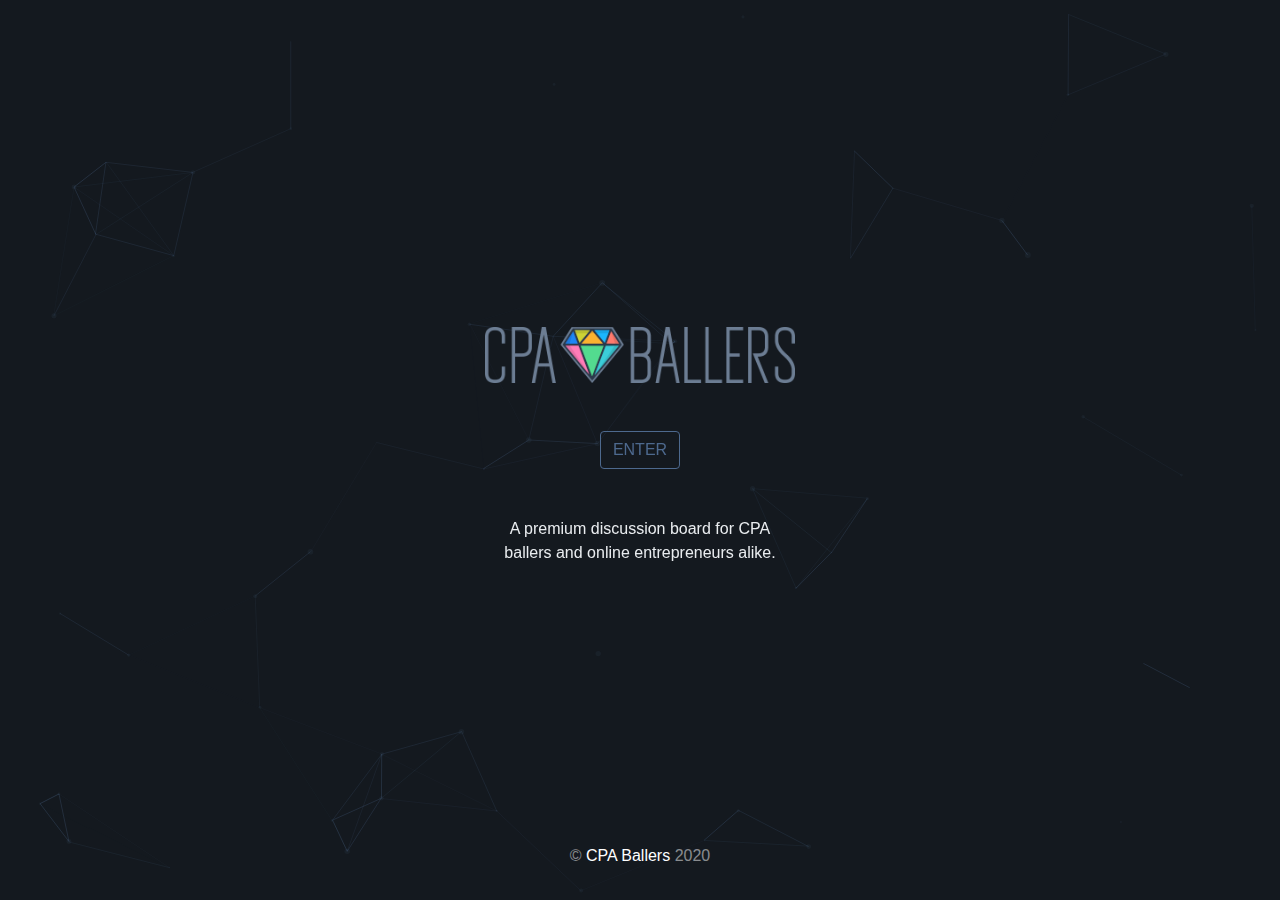
<file: index.html>
<!doctype html>
<html lang="en">
<head>
    <meta charset="utf-8">
    <meta name="viewport" content="width=device-width, initial-scale=1, shrink-to-fit=no">
    <title>CPA Ballers - Premium CPA Discussion Board</title>
    <link rel="apple-touch-icon" sizes="180x180" href="favicon/apple-touch-icon.png">
    <link rel="icon" type="image/png" sizes="32x32" href="favicon/favicon-32x32.png">
    <link rel="icon" type="image/png" sizes="16x16" href="favicon/favicon-16x16.png">
    <link rel="manifest" href="favicon/site.webmanifest">
    <link rel="stylesheet" href="https://stackpath.bootstrapcdn.com/bootstrap/4.5.2/css/bootstrap.min.css" integrity="sha384-JcKb8q3iqJ61gNV9KGb8thSsNjpSL0n8PARn9HuZOnIxN0hoP+VmmDGMN5t9UJ0Z" crossorigin="anonymous">
    <link rel="stylesheet" href="css/bootstrap.min.css">
    <link rel="stylesheet" href="css/cover.css">
    <style>
        #particles-js{
            position:fixed;
            top:0;
            width: 100%;
            height: 100%;
            background-size: cover;
            background-position: 50% 50%;
            background-repeat: no-repeat;
        }
    </style>
</head>
<body class="text-center">
<div id="particles-js"></div>
<div class="cover-container d-flex w-100 h-100 p-3 mx-auto flex-column">
    <header class="masthead mb-auto">
        <div class="inner">

        </div>
    </header>
    <main role="main" class="inner cover">
        <div class="row justify-content-center">
            <div class="col-10 col-xs-9 col-sm-8 col-md-7 col-lg-6 col-xl-5">
                <img src="img/cpaballer-lander.png" class="img-fluid my-5">

                <div class="text-center">
                    <a href="https://discuss.cpaballers.com/" class="btn btn-outline-primary text-uppercase">enter</a>
                </div>

                <p class="mt-5">A premium discussion board for CPA ballers and online entrepreneurs alike.</p>
            </div>
        </div>
    </main>
    <footer class="mastfoot mt-auto">
        <div class="inner">
            <p>&copy; <a href="https://cpaballers.com">CPA Ballers</a> 2020</p>
        </div>
    </footer>
</div>
<script src="https://code.jquery.com/jquery-3.5.1.slim.min.js" integrity="sha384-DfXdz2htPH0lsSSs5nCTpuj/zy4C+OGpamoFVy38MVBnE+IbbVYUew+OrCXaRkfj" crossorigin="anonymous"></script>
<script src="https://cdn.jsdelivr.net/npm/popper.js@1.16.1/dist/umd/popper.min.js" integrity="sha384-9/reFTGAW83EW2RDu2S0VKaIzap3H66lZH81PoYlFhbGU+6BZp6G7niu735Sk7lN" crossorigin="anonymous"></script>
<script src="https://stackpath.bootstrapcdn.com/bootstrap/4.5.2/js/bootstrap.min.js" integrity="sha384-B4gt1jrGC7Jh4AgTPSdUtOBvfO8shuf57BaghqFfPlYxofvL8/KUEfYiJOMMV+rV" crossorigin="anonymous"></script>
<script src="js/particles.min.js"></script>
<script>
    particlesJS.load('particles-js', 'assets/particles.json', function() {
        console.log('callback - particles.js config loaded');
    });
</script>
</body>
</html>
</file>
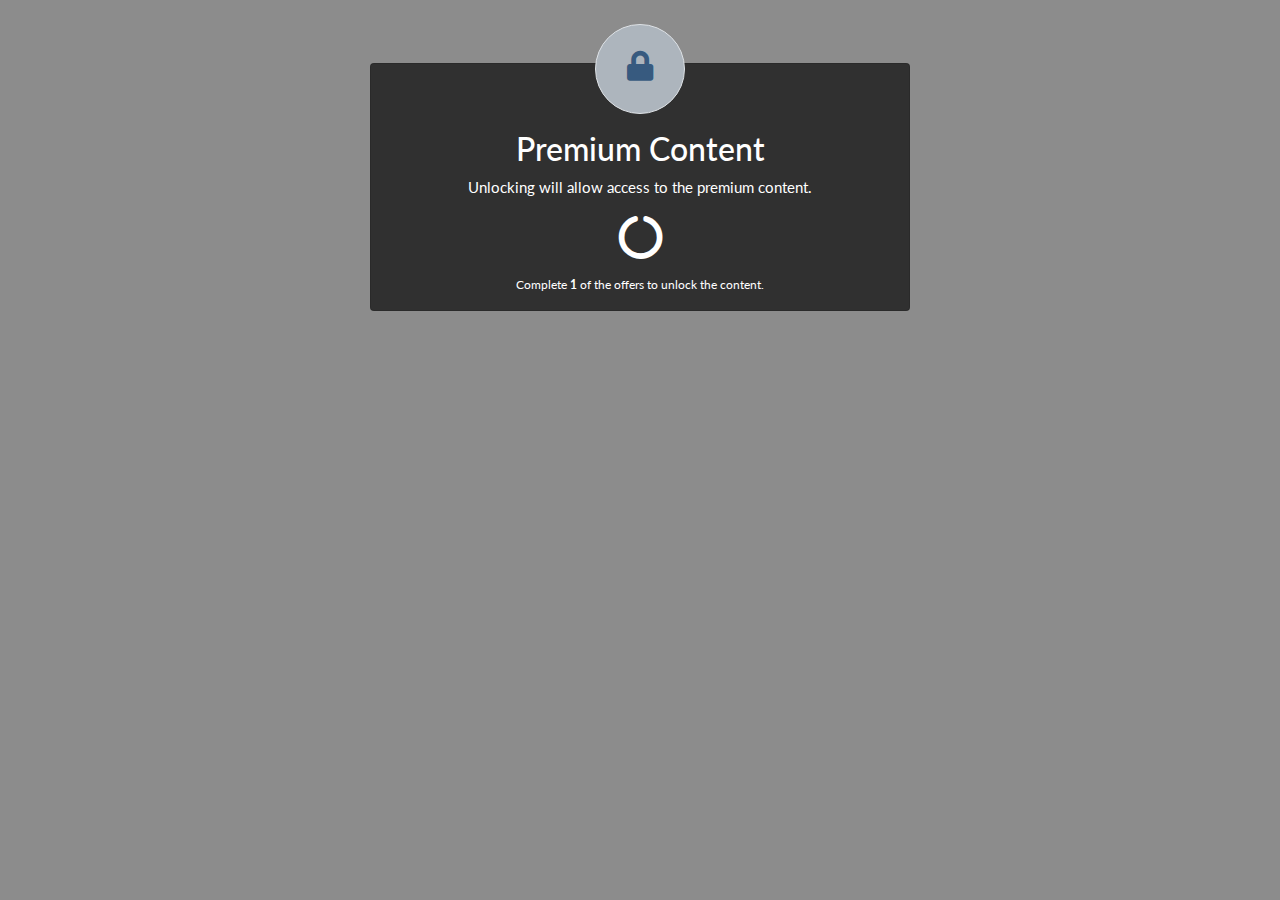
<file: locker.html>
<!DOCTYPE html>
<html lang="en">
<head>
    <meta charset="UTF-8">
    <meta name="viewport" content="width=device-width, initial-scale=1.0, maximum-scale=1.0, user-scalable=no" />
    <meta http-equiv="X-UA-Compatible" content="ie=edge">
    <title>Content Locker Preview</title>
</head>
<body>
<div id="app"><app></app></div>
<script>
    window.themes = [];
    let isDesktop = true;

    window.locker8 = {};
    window.locker8.args = '[base64]';
</script>
<script src="js/embed.js"></script>
</body>
</html>
</file>
<file: css/cover.css>
/*
 * Globals
 */

/* Links */
a,
a:focus,
a:hover {
    color: #fff;
}

/* Custom default button */
.btn-secondary,
.btn-secondary:hover,
.btn-secondary:focus {
    color: #333;
    text-shadow: none; /* Prevent inheritance from `body` */
    background-color: #fff;
    border: .05rem solid #fff;
}


/*
 * Base structure
 */

html,
body {
    height: 100%;
}

body {
    display: -ms-flexbox;
    display: flex;
}

.cover-container {
    max-width: 54em;
}


/*
 * Header
 */
.masthead {
    margin-bottom: 2rem;
}

.masthead-brand {
    margin-bottom: 0;
}

.nav-masthead .nav-link {
    padding: .25rem 0;
    font-weight: 700;
    color: rgba(255, 255, 255, .5);
    background-color: transparent;
    border-bottom: .25rem solid transparent;
}

.nav-masthead .nav-link:hover,
.nav-masthead .nav-link:focus {
    border-bottom-color: rgba(255, 255, 255, .25);
}

.nav-masthead .nav-link + .nav-link {
    margin-left: 1rem;
}

.nav-masthead .active {
    color: #fff;
    border-bottom-color: #fff;
}

@media (min-width: 48em) {
    .masthead-brand {
        float: left;
    }
    .nav-masthead {
        float: right;
    }
}


/*
 * Cover
 */
.cover {
    padding: 0 1.5rem;
}
.cover .btn-lg {
    padding: .75rem 1.25rem;
    font-weight: 700;
}


/*
 * Footer
 */
.mastfoot {
    color: rgba(255, 255, 255, .5);
}
</file>
